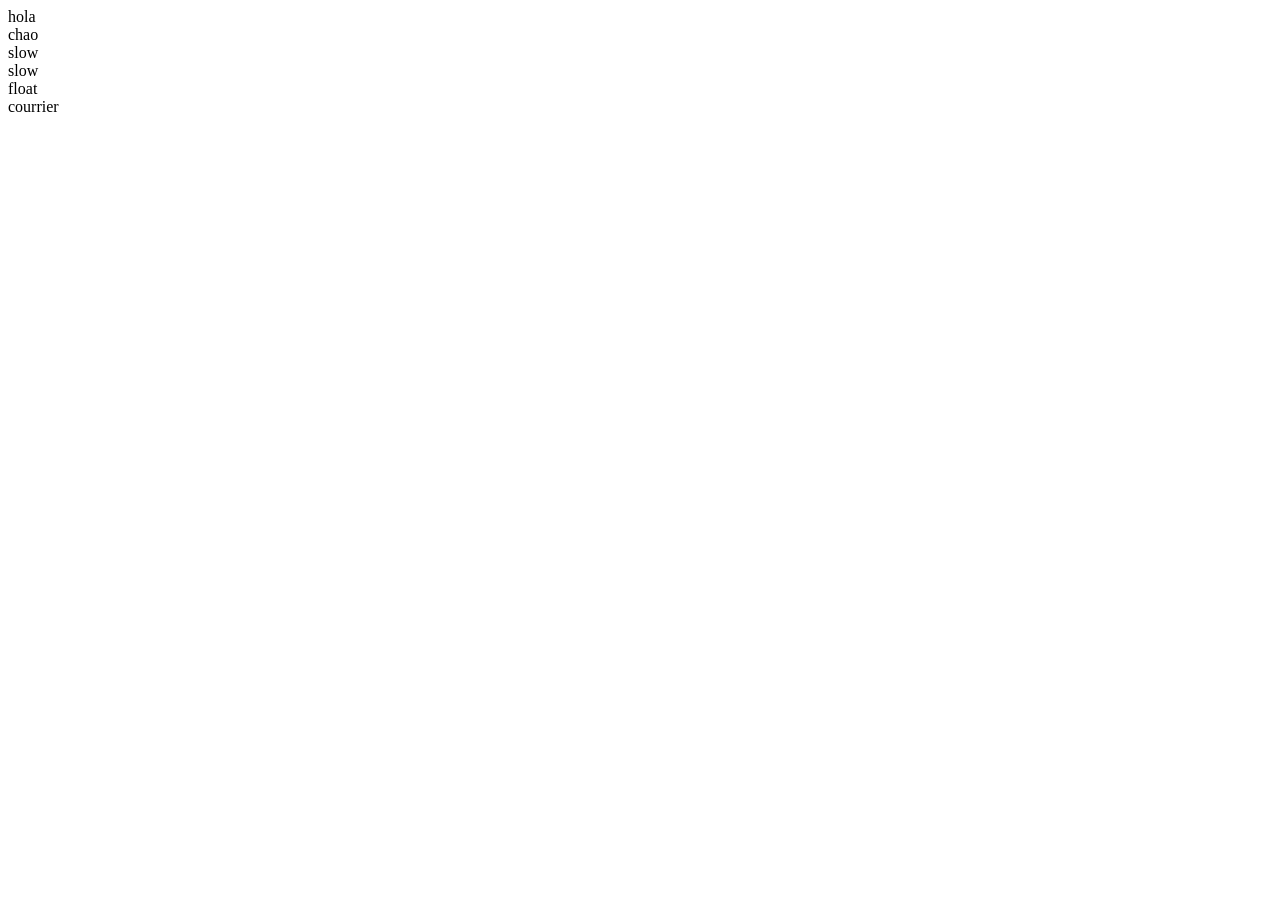
<file: nn.html>
<!DOCTYPE html>
<html lang="en">
<head>
    <meta charset="UTF-8">
    <meta http-equiv="X-UA-Compatible" content="IE=edge">
    <meta name="viewport" content="width=device-width, initial-scale=1.0">
    <title>Document</title>
</head>
<body>
    <header>
        <div class="hola">hola</div>
        <div class="caho">chao</div>
        <div class="cochin">slow</div>
        <div class="slow">slow</div>
        <div class="float">float</div>
        <div class="courrier">courrier</div>

    </header>
</body>
</html>
</file>
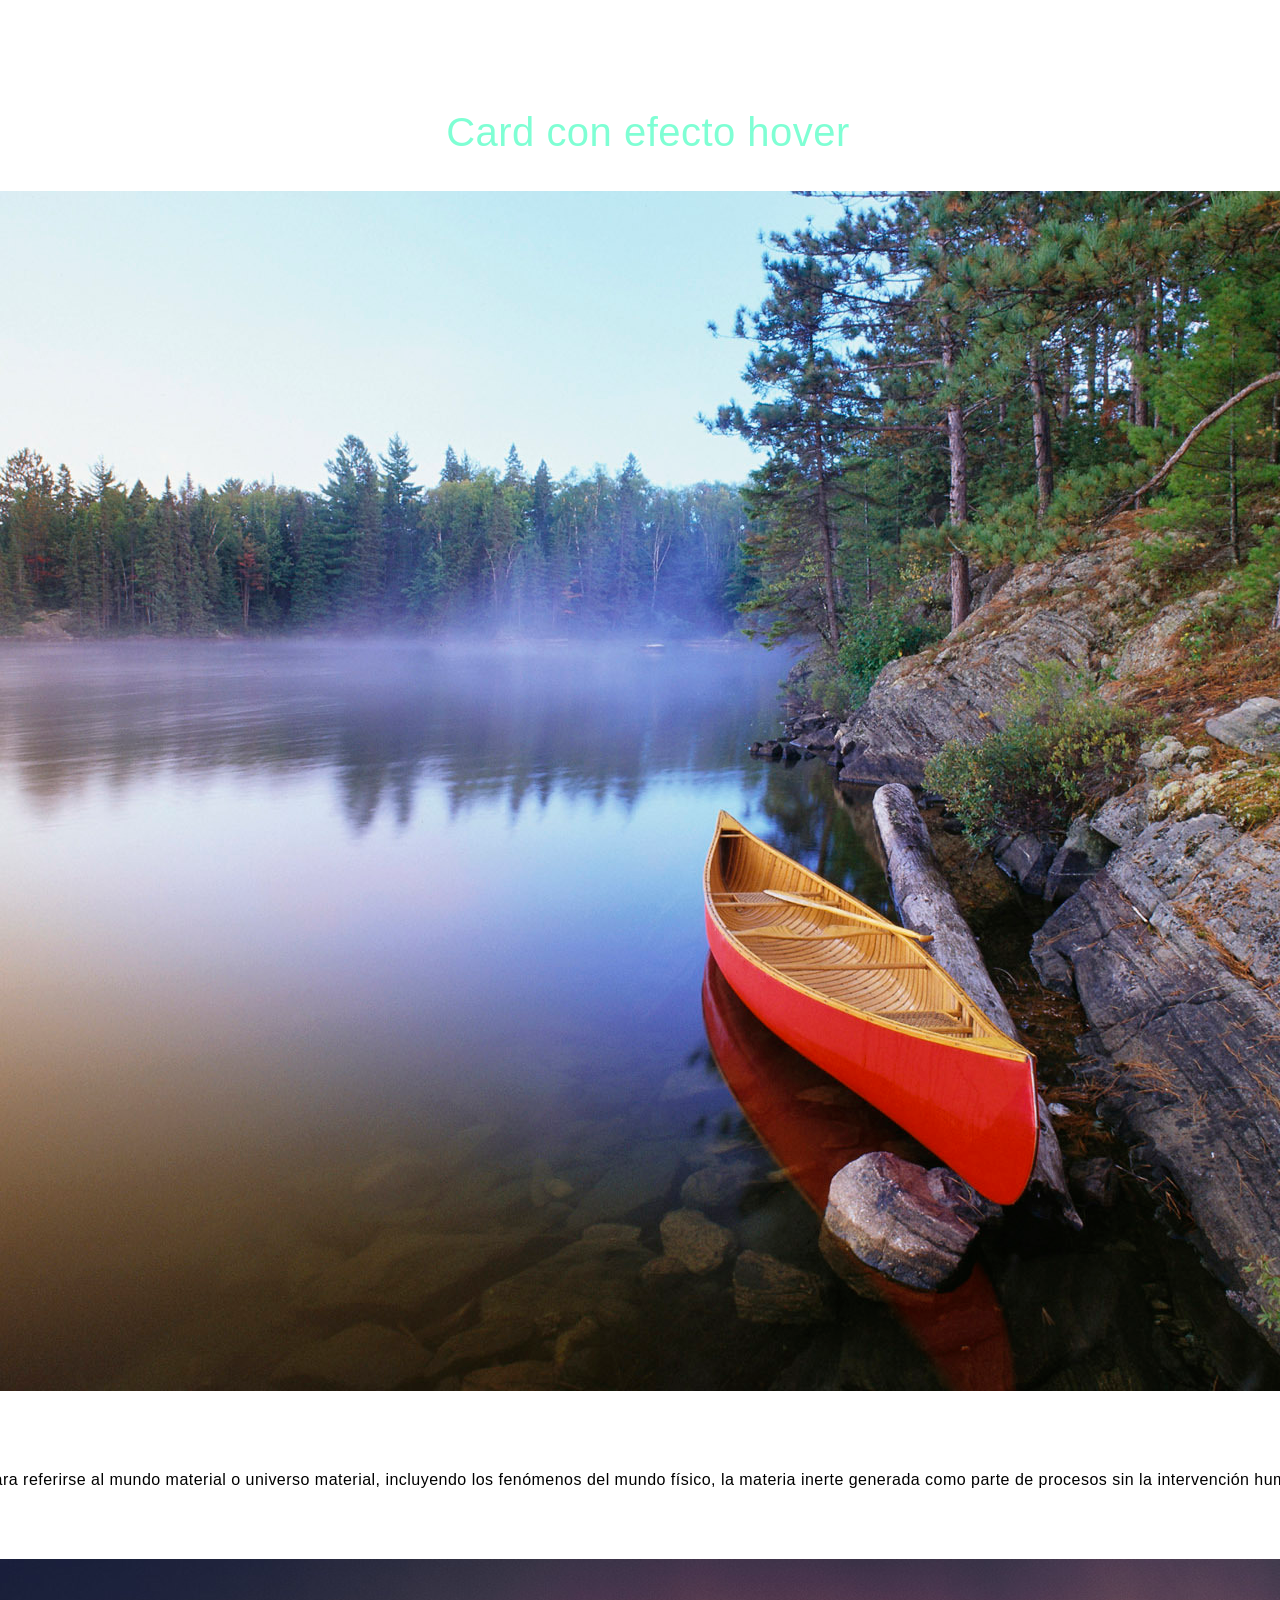
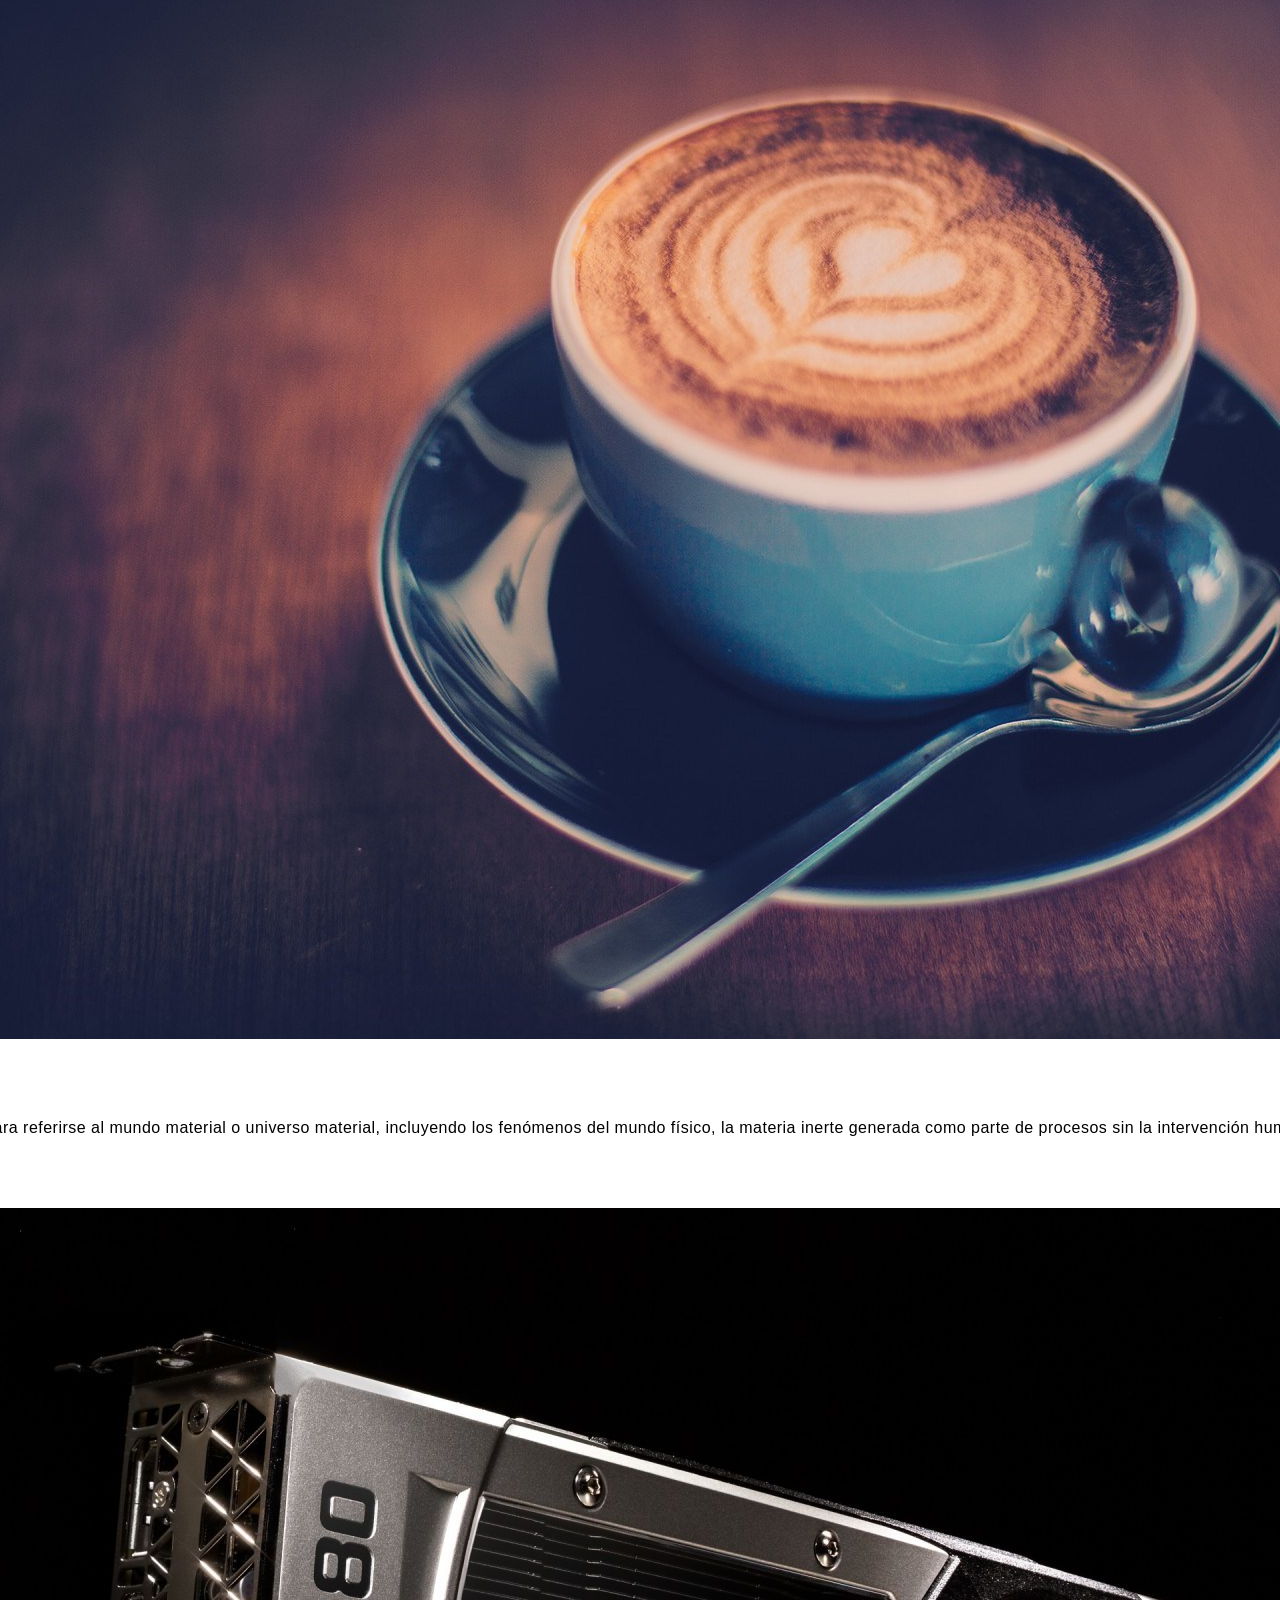
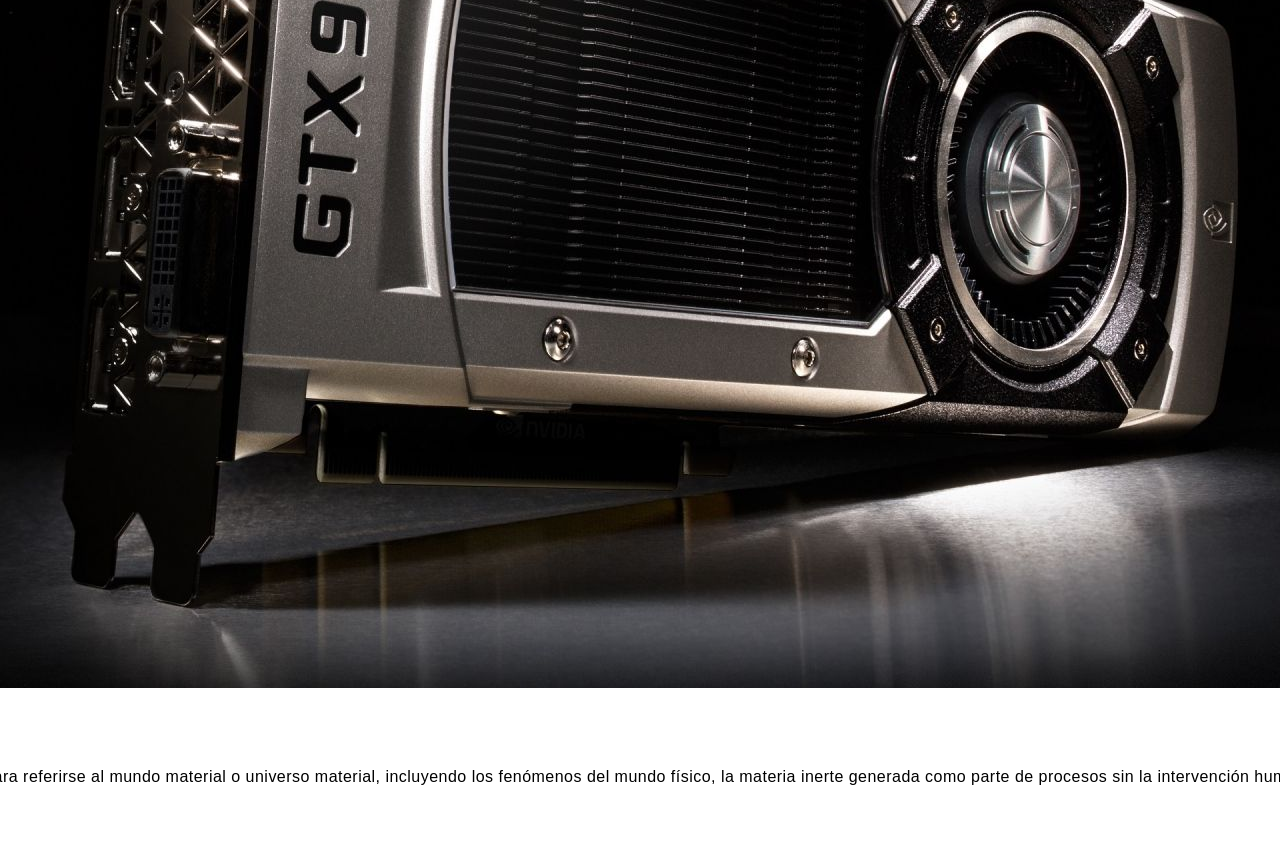
<file: nuevo.html>
<!DOCTYPE html>
<html lang="en">
<head>
    <meta charset="UTF-8">
    <meta http-equiv="X-UA-Compatible" content="IE=edge">
    <meta name="viewport" content="width=device-width, initial-scale=1.0">
    <title>Card efecto hover</title>
    <link rel="stylesheet" href="style.css">
</head>
<body>
    <h1 class="title">Card con efecto hover </h1>
    <div class="container">
        <div clas="card">
            <img src="img/img1.jpg" alt="">
            <h4>Naturaleza</h4>
            <p>La naturaleza es un concepto utilizado para referirse al mundo material o universo material, incluyendo los fenómenos del mundo físico, la materia inerte generada como parte de procesos sin la intervención humana, y al fenómeno de la vida, que incluye también a los humanos</p>
            <a href="#">Leer mas</a>
        </div>
        <div clas="card">
            <img src="img/img2.jpg" alt="">
            <h4>Comida</h4>
            <p>La naturaleza es un concepto utilizado para referirse al mundo material o universo material, incluyendo los fenómenos del mundo físico, la materia inerte generada como parte de procesos sin la intervención humana, y al fenómeno de la vida, que incluye también a los humanos</p>
            <a href="#">Leer mas</a>
        </div>
        <div clas="card">
            <img src="img/img3.jpg" alt="">
            <h4>Tecnologia</h4>
            <p>La naturaleza es un concepto utilizado para referirse al mundo material o universo material, incluyendo los fenómenos del mundo físico, la materia inerte generada como parte de procesos sin la intervención humana, y al fenómeno de la vida, que incluye también a los humanos</p>
            <a href="#">Leer mas</a>
        </div>
    </div>
    
</body>
</html>
</file>
<file: style.css>
<<<<<<< HEAD
html, body{
    margin: 0;
    padding: 0;
}
body{
    width: 100%;
    height: 100%;
    font-family: sans-serif;
    letter-spacing: 0.03em;
    line-height: 1.6;
}
.title{
    text-align: center;
    font-size: 40px;
    color: aquamarine;
    margin-top: 100px;
    font-weight: 100;
}
.container{
    width: 100%;
    max-width: 1200px;
    height: 430px;
    display: flex;
    flex-wrap: wrap;
    justify-content: center;
    margin: auto;
}
.container .card{
    width: 330px;
    height: 430px;
    border-radius: 8px;
    box-shadow: 0 2px 2px rgba(0, 0, 0, 0.2);
    overflow: hidden;
    margin: 20px;
    text-align: center;
    transition: all 0.25s;
}
.container .card:hover{
    transform: translateY(-15px);
    box-shadow: 0 12px 16px rgba(0, 0, 0, 0.2);
}
.container .card img{
    width: 330px;
    height: 220px;
}
.container .card h4{
    font-weight: 600;
}
.container .card p{
    padding: 0 1rem;
    font-size: 16px;
    font-weight:  300;

}
.container .card a{
    font-weight: 500;
    text-decoration: none;
    color: #3498db;
=======
body{
    padding: 0;
    margin: 0;
    box-sizing: border-box;
    font-family: Arial, Helvetica, sans-serif;
}
a{
    text-decoration: none;
    cursor: pointer;
}
header{
    width: 100%;
    height: 60px;
}
header nav{
    display: flex;
    justify-content: flex-end;
}
header nav .nav-right-section{
    width: 250px;
    height: auto;
    list-style: none;
    display: flex;
    justify-content: center;
    align-items: center;
}
nav .nav-right-section a{
    margin-right: 10px;
    color: #000000;
}
nav .nav-right-section .menu-icon{
    height: 25px;
    width: 25px;
    background-image: url('https://static.thenounproject.com/png/756729-200.png');
    background-repeat: no-repeat;
    background-position: center;
    background-size: contain;

}
nav .nav-right-section img{
    margin-left: 10px;
    border-radius: 50%;
}
main{
    margin-top: 150px;
    text-align: center;
}
main .main-logo{
    width: 530px;
    margin: 0 auto;
    margin-bottom: 35px;
}
main .main-logo img{
    width: 300px;
}
main .main-input{
    width: 530px;
    margin: 0 auto;
    margin-bottom: 35px;

}
main .main-input-container{
   width: 525px;
   border-radius: 100px;
   border: 1px solid #dfe1e5; 
   display: flex;
   justify-content: center;
   align-items: center;
}
main .main-input input{
    width: 450px;
    height: 40px;
    border: none;
    outline: none;
}
main .main-input-container:hover{
    box-shadow: 0 1px 6px 0px #20212447 ;
    border-color: #dfe1e500;
}
main .main-input .search-icon{
    background-image: url('https://img.icons8.com/android/24/000000/search.png');
    background-position: center;
    background-repeat: no-repeat;
    background-size: contain;
    width: 18px;
    height: 18px;
}
main .main-input .micro-icon{
    background-image: url('https://www.gstatic.com/images/branding/googlemic/2x/googlemic_color_24dp.png');

    background-position: center;
    background-repeat: no-repeat;
    background-size: contain;
    cursor: pointer;
    width: 18px;
    height: 18px;
    
}
main .main-buttons{
    width: 530px;
    margin: 0 auto;
}
main .main-buttons div{
    display: inline-block;

}
main .main-buttons button{
    height: 36px;
    background-color: #f2f2f2;
    border: 0;
    font-size: 14px;
    color: #5f6368;
    border-radius: 5px;
    padding: 0 15px;
    margin-right: 15px;
}
main .main-buttons button:hover {
    border: 1px solid #c6c6c6;
    box-shadow: 0px 1px 1px rgba(0,0,0,0.1);
    color: #222;
    background-color: #f8f8f8;
}
footer{
    width: 100%;
    height: 50px;
    display: grid;
    grid-template-columns: 1fr 1fr;
    position: absolute;
    bottom: 0;
    align-items: center;
    background-color: 1px solid #f2f2f2;
    border-top: 1px solid #e4e4e4;
    font-size: 13px;
}
footer ul{
    margin: 10px;
    padding-left: 0;
    display: flex;
    list-style: none;
}
footer .footer-left{
    justify-self: left;
}
footer .footer-right{
    justify-self: right;
}
footer ul li a{
    margin: 10px;
    color: #5f6368;
>>>>>>> fd7433e20e08ded4bb70b58b87a2859fcc5ab21e
}
</file>
